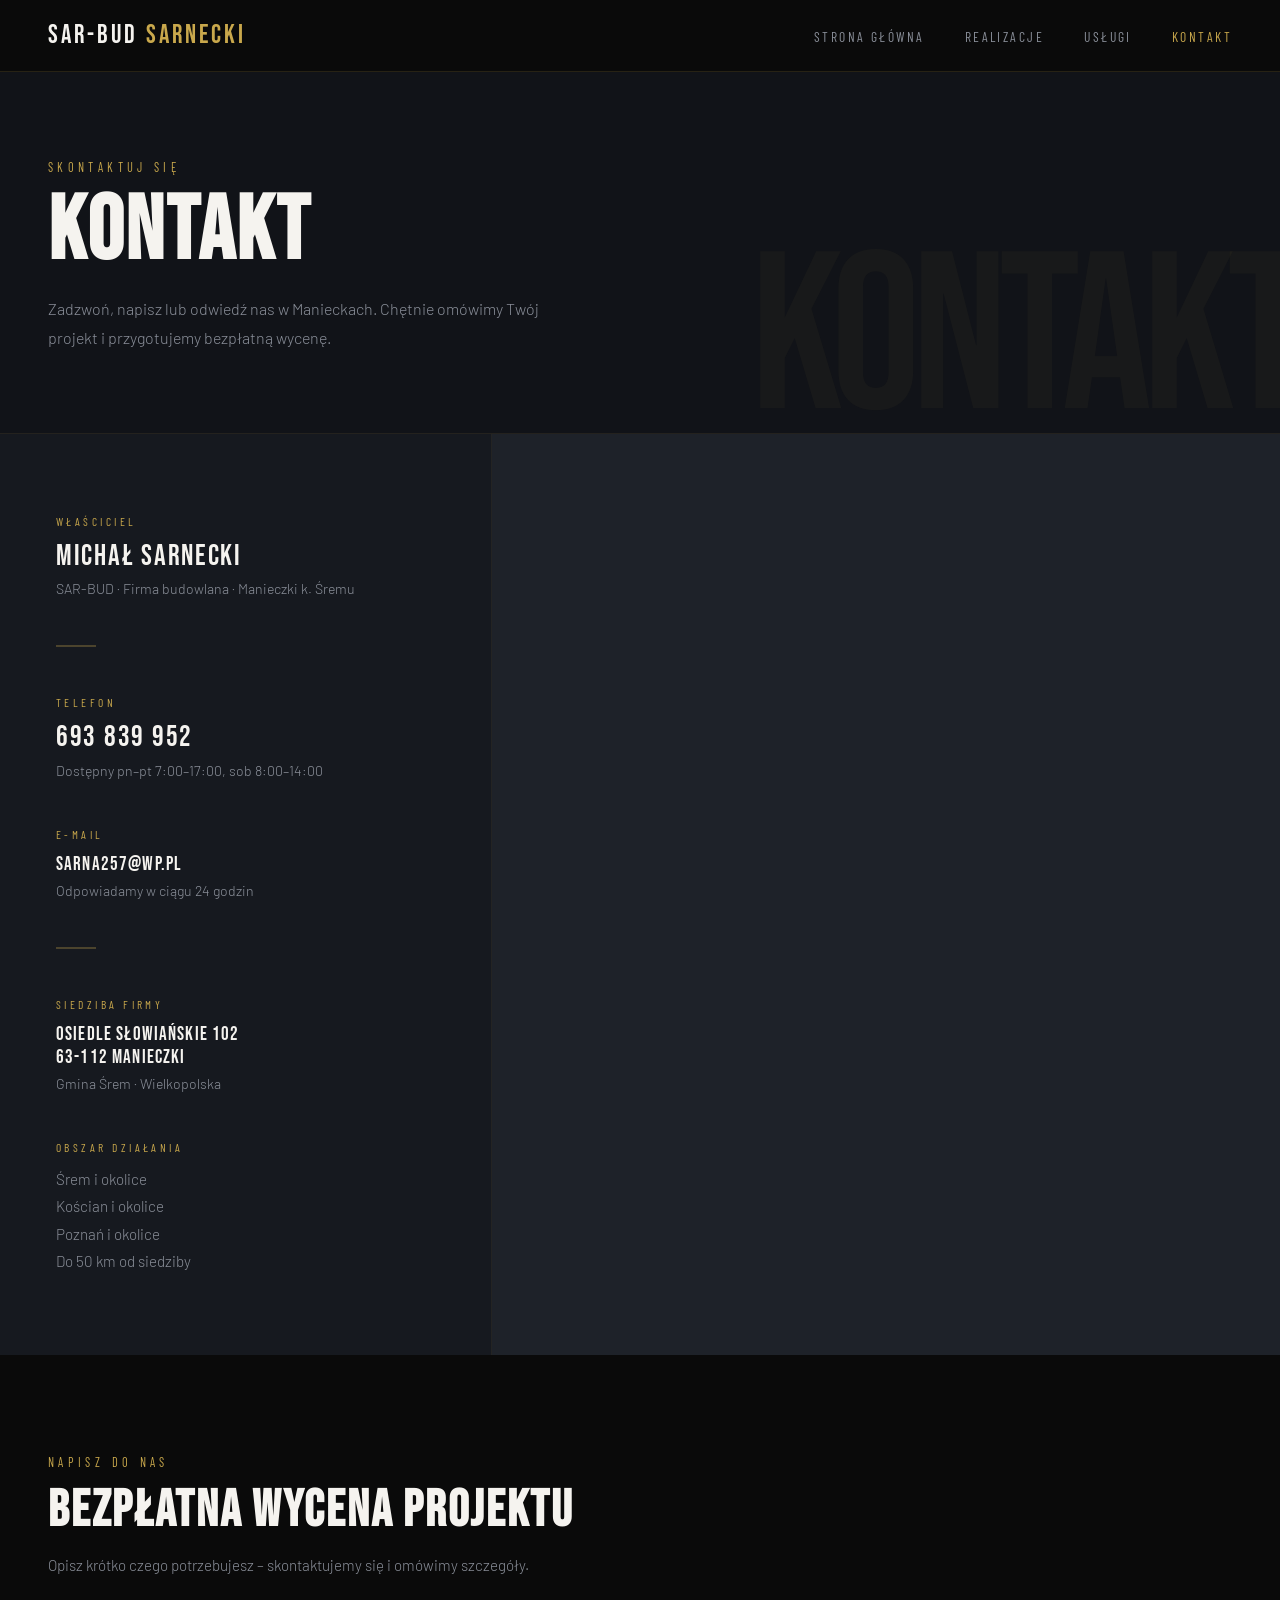
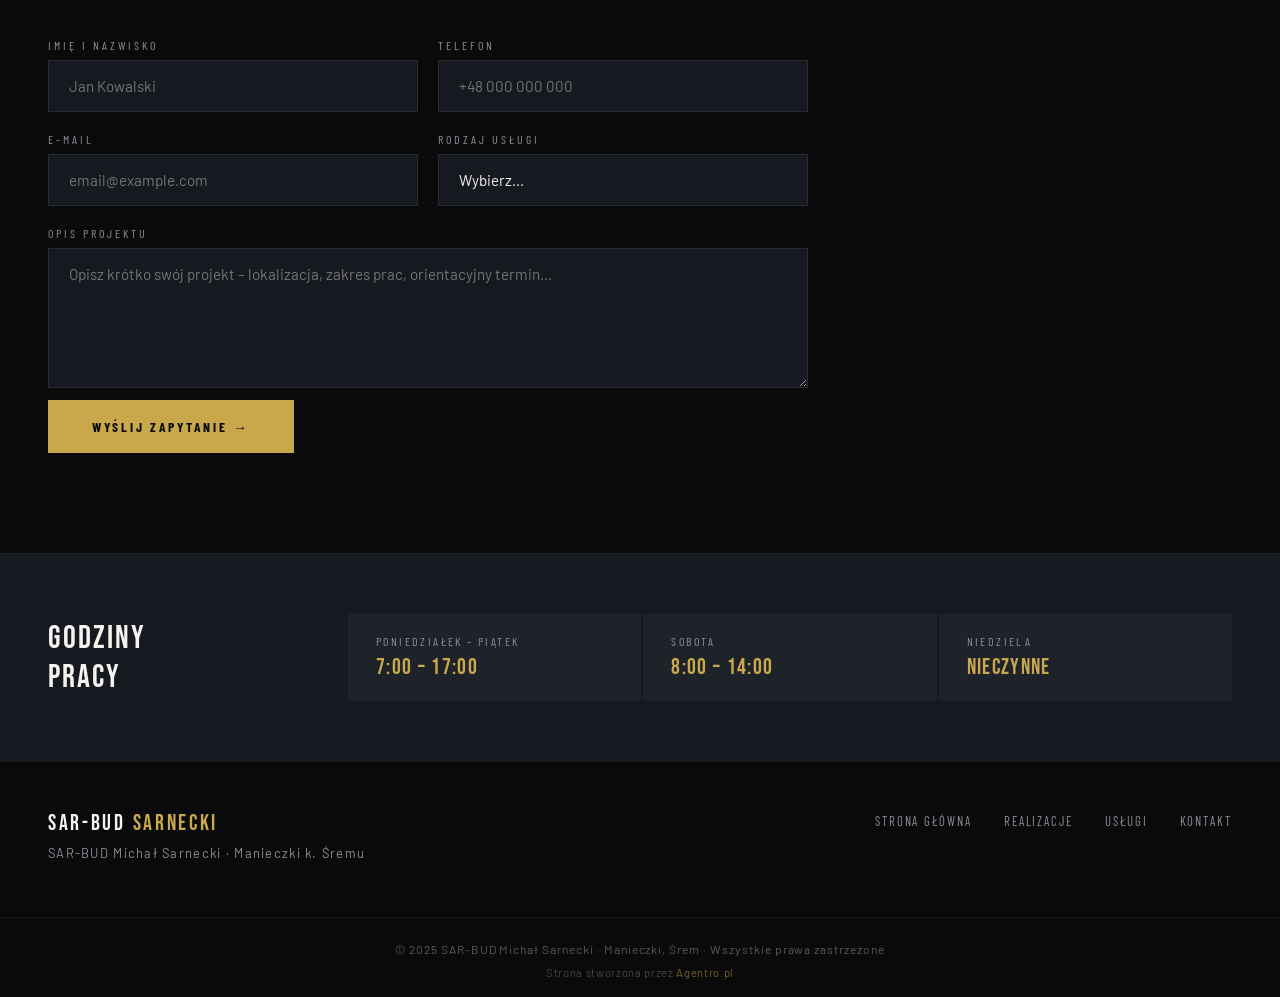
<file: kontakt.html>
<!DOCTYPE html>
<html lang="pl">
<head>
  <meta charset="UTF-8" />
  <meta name="viewport" content="width=device-width, initial-scale=1.0" />
  <title>Kontakt – SAR-BUD Michał Sarnecki | Firma Budowlana Śrem</title>
  <meta name="description" content="Skontaktuj się z firmą SAR-BUD Michał Sarnecki – Michał Sarnecki. Telefon, e-mail i lokalizacja. Działamy w Śremie, Gostyniu i Środzie Wielkopolskiej." />
  <meta name="keywords" content="kontakt firma budowlana Śrem, Michał Sarnecki telefon, firma budowlana Śrem adres, wycena budowlana Śrem" />
  <link rel="preconnect" href="https://fonts.googleapis.com" />
  <link rel="preconnect" href="https://fonts.gstatic.com" crossorigin />
  <link href="https://fonts.googleapis.com/css2?family=Bebas+Neue&family=Barlow:wght@300;400;500;600&family=Barlow+Condensed:wght@600;700&display=swap" rel="stylesheet" />
  <style>
    :root {
      --black: #0a0a0a; --dark: #111318; --panel: #16191f; --steel: #1e2229;
      --gold: #c9a84c; --gold-light: #e0be7a; --white: #f5f3ef; --muted: #8a8f99;
    }
    *, *::before, *::after { box-sizing: border-box; margin: 0; padding: 0; }
    html { scroll-behavior: smooth; }
    body { font-family: 'Barlow', sans-serif; background: var(--black); color: var(--white); overflow-x: hidden; }

    nav { position: fixed; top: 0; left: 0; right: 0; z-index: 100; display: flex; align-items: center; justify-content: space-between; padding: 0 48px; height: 72px; background: rgba(10,10,10,0.92); backdrop-filter: blur(12px); border-bottom: 1px solid rgba(201,168,76,0.15); }
    .nav-logo { font-family: 'Bebas Neue', sans-serif; font-size: 1.6rem; letter-spacing: 0.12em; color: var(--white); text-decoration: none; }
    .nav-logo span { color: var(--gold); }
    .nav-links { display: flex; gap: 40px; list-style: none; }
    .nav-links a { font-family: 'Barlow Condensed', sans-serif; font-size: 0.85rem; letter-spacing: 0.18em; text-transform: uppercase; color: var(--muted); text-decoration: none; transition: color 0.2s; }
    .nav-links a:hover, .nav-links a.active { color: var(--gold); }

    .page-hero { padding: 160px 48px 80px; background: var(--dark); border-bottom: 1px solid rgba(201,168,76,0.1); position: relative; overflow: hidden; }
    .page-hero::after { content: 'KONTAKT'; position: absolute; right: -20px; bottom: -20px; font-family: 'Bebas Neue', sans-serif; font-size: 14rem; letter-spacing: -0.04em; color: rgba(201,168,76,0.04); pointer-events: none; line-height: 1; }
    .page-tag { font-family: 'Barlow Condensed', sans-serif; font-size: 0.78rem; letter-spacing: 0.35em; text-transform: uppercase; color: var(--gold); margin-bottom: 16px; }
    .page-title { font-family: 'Bebas Neue', sans-serif; font-size: clamp(3rem, 7vw, 7rem); letter-spacing: 0.03em; line-height: 0.95; }
    .page-sub { margin-top: 20px; max-width: 520px; font-size: 1rem; font-weight: 300; line-height: 1.8; color: var(--muted); }

    /* CONTACT MAIN */
    .contact-main {
      display: grid;
      grid-template-columns: 1fr 1.6fr;
      min-height: 600px;
    }

    .contact-info {
      background: var(--panel);
      padding: 80px 56px;
      border-right: 1px solid rgba(201,168,76,0.08);
      display: flex;
      flex-direction: column;
      gap: 48px;
    }

    .contact-item {}

    .contact-item-label {
      font-family: 'Barlow Condensed', sans-serif;
      font-size: 0.72rem;
      letter-spacing: 0.3em;
      text-transform: uppercase;
      color: var(--gold);
      margin-bottom: 12px;
    }

    .contact-item-value {
      font-family: 'Bebas Neue', sans-serif;
      font-size: 1.8rem;
      letter-spacing: 0.06em;
      color: var(--white);
      line-height: 1.2;
    }

    .contact-item-value a {
      color: var(--white);
      text-decoration: none;
      transition: color 0.2s;
    }

    .contact-item-value a:hover { color: var(--gold); }

    .contact-item-sub {
      margin-top: 6px;
      font-size: 0.88rem;
      color: var(--muted);
      font-weight: 300;
    }

    .contact-divider {
      width: 40px;
      height: 2px;
      background: rgba(201,168,76,0.3);
    }

    /* MAP */
    .contact-map {
      position: relative;
      background: var(--steel);
      min-height: 500px;
    }

    .contact-map iframe {
      width: 100%;
      height: 100%;
      min-height: 500px;
      border: none;
      filter: grayscale(30%) contrast(1.1);
    }

    /* FORM SECTION */
    .form-section {
      padding: 100px 48px;
      background: var(--black);
    }

    .form-header {
      max-width: 560px;
      margin-bottom: 60px;
    }

    .form-grid {
      display: grid;
      grid-template-columns: 1fr 1fr;
      gap: 20px;
      max-width: 760px;
    }

    .form-group {
      display: flex;
      flex-direction: column;
      gap: 8px;
    }

    .form-group.full { grid-column: span 2; }

    .form-label {
      font-family: 'Barlow Condensed', sans-serif;
      font-size: 0.75rem;
      letter-spacing: 0.25em;
      text-transform: uppercase;
      color: var(--muted);
    }

    .form-input, .form-textarea {
      background: var(--panel);
      border: 1px solid rgba(255,255,255,0.08);
      color: var(--white);
      font-family: 'Barlow', sans-serif;
      font-size: 0.95rem;
      padding: 16px 20px;
      outline: none;
      transition: border-color 0.2s;
      -webkit-appearance: none;
    }

    .form-input:focus, .form-textarea:focus { border-color: var(--gold); }

    .form-textarea { resize: vertical; min-height: 140px; }

    .btn-primary {
      display: inline-flex;
      align-items: center;
      gap: 10px;
      background: var(--gold);
      color: var(--black);
      font-family: 'Barlow Condensed', sans-serif;
      font-size: 0.85rem;
      font-weight: 700;
      letter-spacing: 0.2em;
      text-transform: uppercase;
      padding: 18px 44px;
      border: none;
      cursor: pointer;
      transition: background 0.2s, transform 0.2s;
      margin-top: 12px;
    }

    .btn-primary:hover { background: var(--gold-light); transform: translateY(-2px); }

    /* WORKING HOURS */
    .hours-band {
      background: var(--panel);
      padding: 60px 48px;
      border-top: 1px solid rgba(201,168,76,0.08);
      display: flex;
      align-items: center;
      gap: 80px;
    }

    .hours-title {
      font-family: 'Bebas Neue', sans-serif;
      font-size: 2rem;
      letter-spacing: 0.06em;
      color: var(--white);
      white-space: nowrap;
      min-width: 220px;
    }

    .hours-grid {
      display: grid;
      grid-template-columns: repeat(3, 1fr);
      gap: 2px;
      flex: 1;
    }

    .hours-item {
      background: var(--steel);
      padding: 20px 28px;
    }

    .hours-day {
      font-family: 'Barlow Condensed', sans-serif;
      font-size: 0.75rem;
      letter-spacing: 0.2em;
      text-transform: uppercase;
      color: var(--muted);
      margin-bottom: 6px;
    }

    .hours-time {
      font-family: 'Bebas Neue', sans-serif;
      font-size: 1.4rem;
      letter-spacing: 0.06em;
      color: var(--gold);
    }

    footer { background: var(--black); border-top: 1px solid rgba(201,168,76,0.1); padding: 48px 48px 32px; display: flex; align-items: flex-start; justify-content: space-between; gap: 40px; }
    .footer-brand { font-family: 'Bebas Neue', sans-serif; font-size: 1.4rem; letter-spacing: 0.12em; }
    .footer-brand span { color: var(--gold); }
    .footer-tagline { margin-top: 8px; font-size: 0.8rem; color: var(--muted); letter-spacing: 0.1em; }
    .footer-nav { display: flex; gap: 32px; list-style: none; }
    .footer-nav a { font-family: 'Barlow Condensed', sans-serif; font-size: 0.8rem; letter-spacing: 0.15em; text-transform: uppercase; color: var(--muted); text-decoration: none; transition: color 0.2s; }
    .footer-nav a:hover { color: var(--gold); }
    .footer-bottom { padding-top: 24px; margin-top: 24px; border-top: 1px solid rgba(255,255,255,0.05); text-align: center; font-size: 0.75rem; color: rgba(138,143,153,0.6); letter-spacing: 0.08em; }

    .success-msg { display: none; background: rgba(201,168,76,0.1); border: 1px solid rgba(201,168,76,0.3); color: var(--gold-light); padding: 16px 24px; margin-top: 20px; font-family: 'Barlow Condensed', sans-serif; letter-spacing: 0.1em; }

    @media (max-width: 900px) {
      nav { padding: 0 24px; }
      .nav-links { gap: 20px; }
      .page-hero, .form-section, .hours-band { padding-left: 24px; padding-right: 24px; }
      .contact-main { grid-template-columns: 1fr; }
      .contact-info { padding: 60px 24px; }
      .form-grid { grid-template-columns: 1fr; }
      .form-group.full { grid-column: auto; }
      .hours-band { flex-direction: column; gap: 32px; }
      .hours-grid { grid-template-columns: 1fr 1fr; }
      footer { flex-direction: column; gap: 20px; padding: 40px 24px 24px; }
      .footer-nav { flex-wrap: wrap; gap: 16px; }
    }
      .agentro-credit { background: var(--black); text-align: center; padding: 10px 48px 18px; font-size: 0.7rem; color: rgba(138,143,153,0.45); letter-spacing: 0.06em; }
    .agentro-credit a { color: rgba(201,168,76,0.55); text-decoration: none; transition: color 0.2s; }
    .agentro-credit a:hover { color: var(--gold); }
  </style>
</head>
<body>

  <nav>
    <a href="index.html" class="nav-logo">SAR-BUD <span>Sarnecki</span></a>
    <ul class="nav-links">
      <li><a href="index.html">Strona główna</a></li>
      <li><a href="realizacje.html">Realizacje</a></li>
      <li><a href="uslugi.html">Usługi</a></li>
      <li><a href="kontakt.html" class="active">Kontakt</a></li>
    </ul>
  </nav>

  <div class="page-hero">
    <p class="page-tag">Skontaktuj się</p>
    <h1 class="page-title">Kontakt</h1>
    <p class="page-sub">Zadzwoń, napisz lub odwiedź nas w Manieckach. Chętnie omówimy Twój projekt i przygotujemy bezpłatną wycenę.</p>
  </div>

  <div class="contact-main">
    <div class="contact-info">
      <div class="contact-item">
        <div class="contact-item-label">Właściciel</div>
        <div class="contact-item-value">Michał Sarnecki</div>
        <div class="contact-item-sub">SAR-BUD · Firma budowlana · Manieczki k. Śremu</div>
      </div>
      <div class="contact-divider"></div>
      <div class="contact-item">
        <div class="contact-item-label">Telefon</div>
        <div class="contact-item-value"><a href="tel:+48693839952">693 839 952</a></div>
        <div class="contact-item-sub">Dostępny pn–pt 7:00–17:00, sob 8:00–14:00</div>
      </div>
      <div class="contact-item">
        <div class="contact-item-label">E-mail</div>
        <div class="contact-item-value" style="font-size:1.2rem;"><a href="mailto:sarna257@wp.pl">sarna257@wp.pl</a></div>
        <div class="contact-item-sub">Odpowiadamy w ciągu 24 godzin</div>
      </div>
      <div class="contact-divider"></div>
      <div class="contact-item">
        <div class="contact-item-label">Siedziba firmy</div>
        <div class="contact-item-value" style="font-size:1.2rem;">Osiedle Słowiańskie 102<br>63-112 Manieczki</div>
        <div class="contact-item-sub">Gmina Śrem · Wielkopolska</div>
      </div>
      <div class="contact-item">
        <div class="contact-item-label">Obszar działania</div>
        <div class="contact-item-sub" style="font-size:0.95rem; line-height:1.8;">Śrem i okolice<br>Kościan i okolice<br>Poznań i okolice<br>Do 50 km od siedziby</div>
      </div>
    </div>

    <div class="contact-map">
      <!-- 
        WAŻNE: Zastąp poniższy src swoim linkiem Google Maps Embed dla adresu siedziby.
        Jak to zrobić:
        1. Wejdź na maps.google.com
        2. Znajdź swoją lokalizację (np. "Śrem, Polska")
        3. Kliknij Udostępnij → Umieść mapę
        4. Skopiuj kod <iframe> i wklej tutaj
      -->
      <iframe
        src="https://www.google.com/maps/embed?pb=!1m18!1m12!1m3!1d2451.0!2d17.1234!3d52.0123!2m3!1f0!2f0!3f0!3m2!1i1024!2i768!4f13.1!3m3!1m2!1s0x47008d!2sManieczki%2C+Polska!5e0!3m2!1spl!2spl!4v1700000000000&q=Manieczki+Osiedle+Słowiańskie+102"
        allowfullscreen=""
        loading="lazy"
        referrerpolicy="no-referrer-when-downgrade"
        title="SAR-BUD Michał Sarnecki – Manieczki, Osiedle Słowiańskie 102">
      </iframe>
    </div>
  </div>

  <!-- FORM -->
  <section class="form-section">
    <div class="form-header">
      <p class="page-tag">Napisz do nas</p>
      <h2 style="font-family:'Bebas Neue',sans-serif; font-size:clamp(2.2rem,4vw,3.5rem); letter-spacing:0.04em; line-height:1; color:var(--white);">Bezpłatna wycena projektu</h2>
      <p style="margin-top:16px; font-size:0.95rem; font-weight:300; color:var(--muted); line-height:1.7;">Opisz krótko czego potrzebujesz – skontaktujemy się i omówimy szczegóły.</p>
    </div>
    <div class="form-grid">
      <div class="form-group">
        <label class="form-label" for="imie">Imię i nazwisko</label>
        <input class="form-input" id="imie" type="text" placeholder="Jan Kowalski" />
      </div>
      <div class="form-group">
        <label class="form-label" for="tel">Telefon</label>
        <input class="form-input" id="tel" type="tel" placeholder="+48 000 000 000" />
      </div>
      <div class="form-group">
        <label class="form-label" for="email">E-mail</label>
        <input class="form-input" id="email" type="email" placeholder="email@example.com" />
      </div>
      <div class="form-group">
        <label class="form-label" for="usluga">Rodzaj usługi</label>
        <select class="form-input" id="usluga">
          <option value="">Wybierz...</option>
          <option>Budowa domu</option>
          <option>Remont</option>
          <option>Wykończenie wnętrz</option>
          <option>Prace zewnętrzne / elewacja</option>
          <option>Inne</option>
        </select>
      </div>
      <div class="form-group full">
        <label class="form-label" for="wiadomosc">Opis projektu</label>
        <textarea class="form-textarea" id="wiadomosc" placeholder="Opisz krótko swój projekt – lokalizacja, zakres prac, orientacyjny termin..."></textarea>
      </div>
    </div>
    <button class="btn-primary" onclick="sendForm()">Wyślij zapytanie →</button>
    <div class="success-msg" id="successMsg">✓ Wiadomość wysłana! Odezwiemy się w ciągu 24 godzin.</div>
  </section>

  <!-- HOURS -->
  <div class="hours-band">
    <div class="hours-title">Godziny<br>pracy</div>
    <div class="hours-grid">
      <div class="hours-item">
        <div class="hours-day">Poniedziałek – Piątek</div>
        <div class="hours-time">7:00 – 17:00</div>
      </div>
      <div class="hours-item">
        <div class="hours-day">Sobota</div>
        <div class="hours-time">8:00 – 14:00</div>
      </div>
      <div class="hours-item">
        <div class="hours-day">Niedziela</div>
        <div class="hours-time">Nieczynne</div>
      </div>
    </div>
  </div>

  <footer>
    <div>
      <div class="footer-brand">SAR-BUD <span>Sarnecki</span></div>
      <div class="footer-tagline">SAR-BUD Michał Sarnecki · Manieczki k. Śremu</div>
    </div>
    <ul class="footer-nav">
      <li><a href="index.html">Strona główna</a></li>
      <li><a href="realizacje.html">Realizacje</a></li>
      <li><a href="uslugi.html">Usługi</a></li>
      <li><a href="kontakt.html">Kontakt</a></li>
    </ul>
  </footer>
  <div class="footer-bottom">© 2025 SAR-BUD Michał Sarnecki · Manieczki, Śrem · Wszystkie prawa zastrzeżone</div>
  <div class="agentro-credit">Strona stworzona przez <a href="https://agentro.pl" target="_blank" rel="noopener">Agentro.pl</a></div>

  <script>
    function sendForm() {
      const imie = document.getElementById('imie').value.trim();
      const tel = document.getElementById('tel').value.trim();
      if (!imie || !tel) {
        alert('Proszę podać imię i numer telefonu.');
        return;
      }
      document.getElementById('successMsg').style.display = 'block';
      // Tu możesz podpiąć np. Formspree lub własne API
    }
  </script>
</body>
</html>
</file>
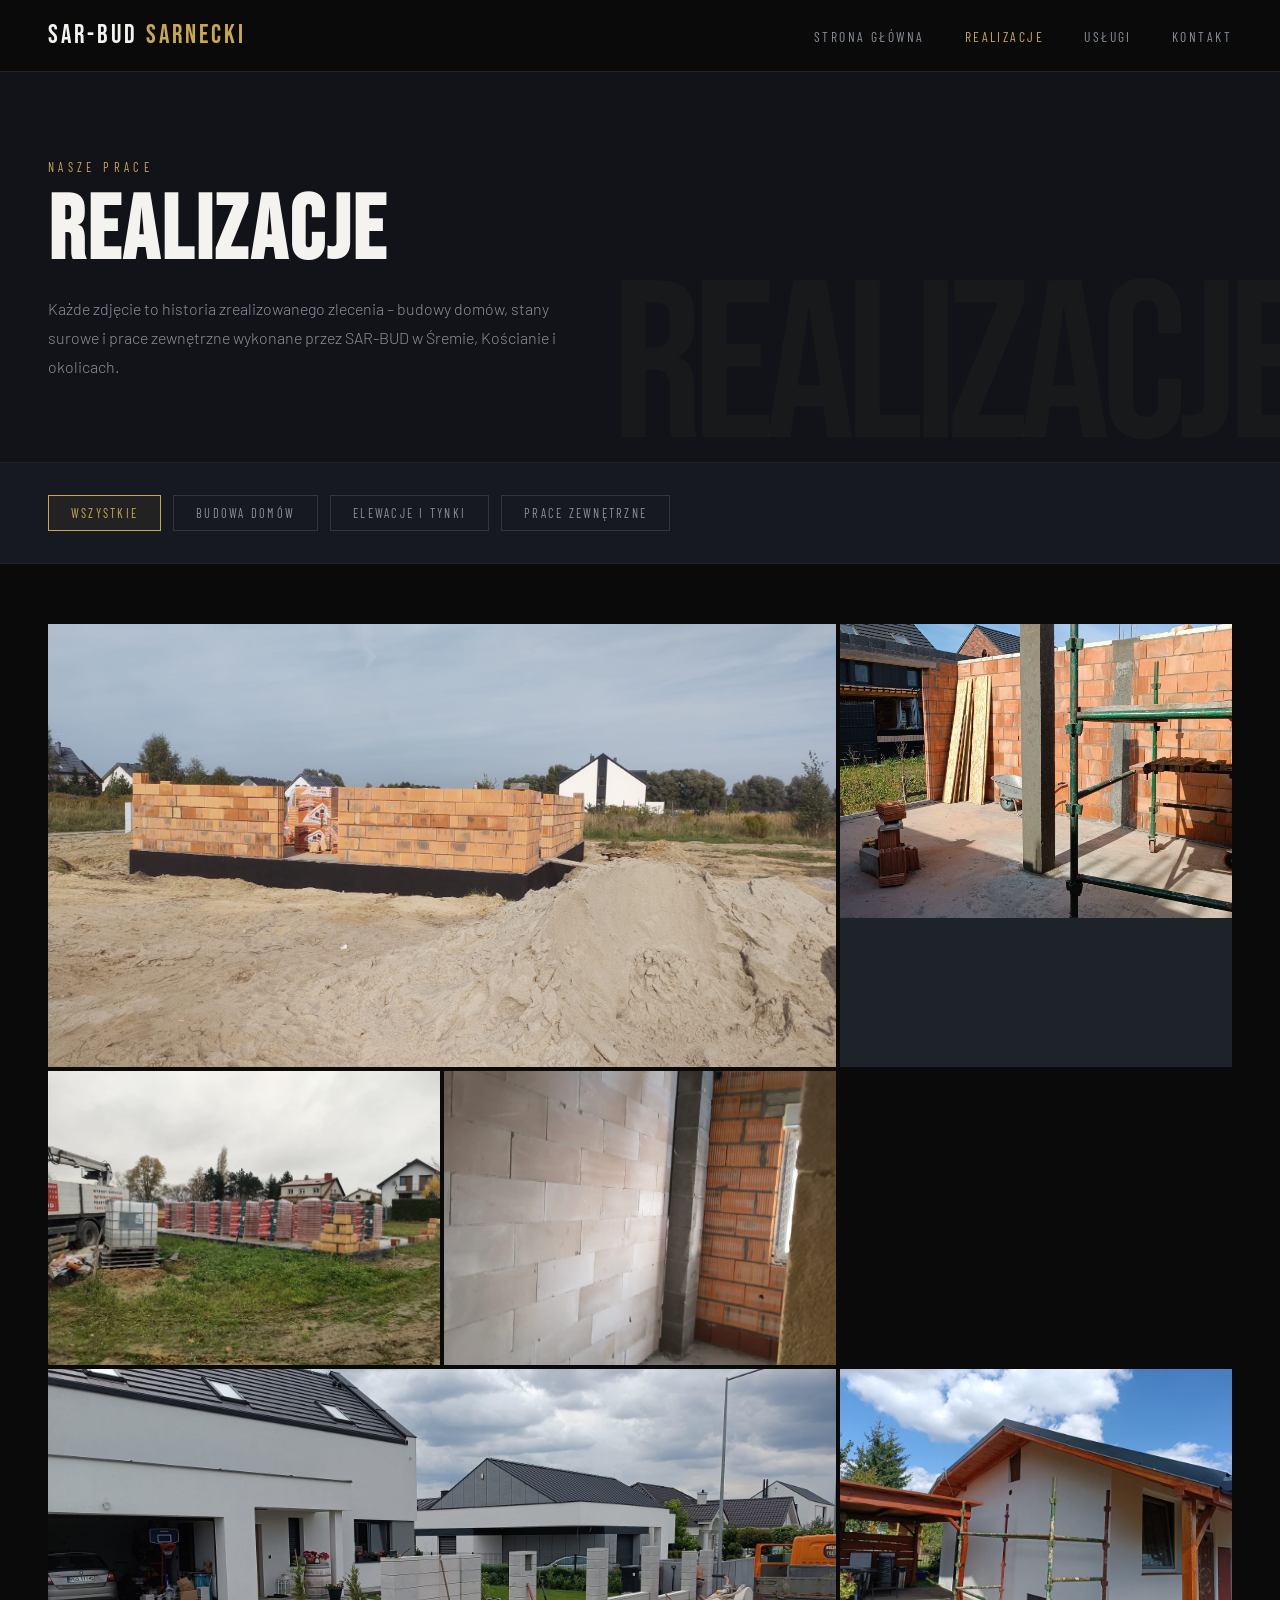
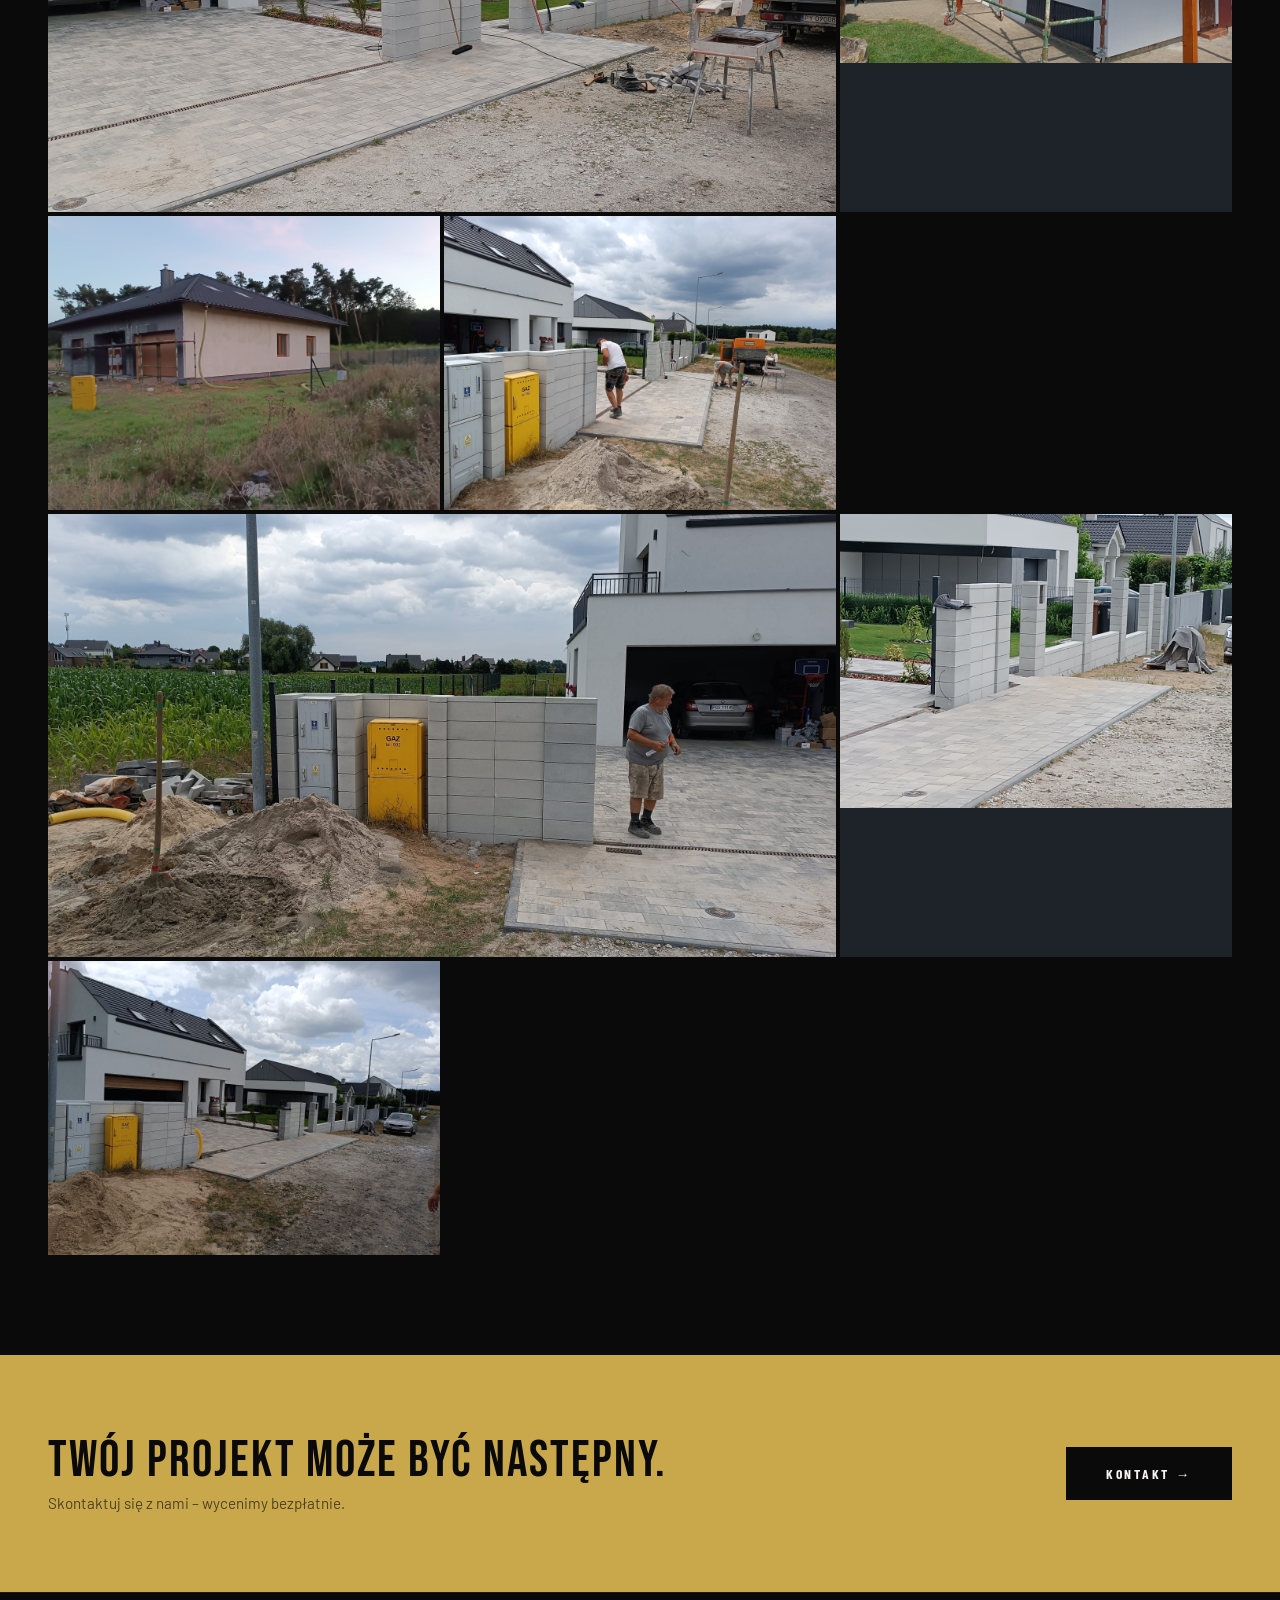
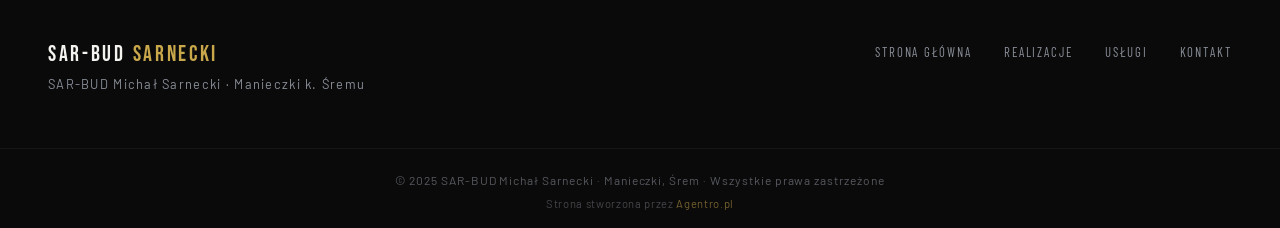
<file: realizacje.html>
<!DOCTYPE html>
<html lang="pl">
<head>
  <meta charset="UTF-8" />
  <meta name="viewport" content="width=device-width, initial-scale=1.0" />
  <title>Realizacje – SAR-BUD Michał Sarnecki | Firma Budowlana Śrem</title>
  <meta name="description" content="Zobacz nasze realizacje – budowy domów, remonty i wykończenia wykonane przez firmę SAR-BUD Michał Sarnecki w Śremie, Gostyniu i Środzie Wielkopolskiej." />
  <meta name="keywords" content="realizacje budowlane Śrem, budowa domu Śrem, remont Gostyń, firma budowlana Środa Wielkopolska, zdjęcia budowy Śrem" />
  <link rel="preconnect" href="https://fonts.googleapis.com" />
  <link rel="preconnect" href="https://fonts.gstatic.com" crossorigin />
  <link href="https://fonts.googleapis.com/css2?family=Bebas+Neue&family=Barlow:wght@300;400;500;600&family=Barlow+Condensed:wght@600;700&display=swap" rel="stylesheet" />
  <style>
    :root {
      --black: #0a0a0a;
      --dark: #111318;
      --panel: #16191f;
      --steel: #1e2229;
      --gold: #c9a84c;
      --gold-light: #e0be7a;
      --white: #f5f3ef;
      --muted: #8a8f99;
    }
    *, *::before, *::after { box-sizing: border-box; margin: 0; padding: 0; }
    html { scroll-behavior: smooth; }
    body { font-family: 'Barlow', sans-serif; background: var(--black); color: var(--white); overflow-x: hidden; }

    nav {
      position: fixed; top: 0; left: 0; right: 0; z-index: 100;
      display: flex; align-items: center; justify-content: space-between;
      padding: 0 48px; height: 72px;
      background: rgba(10,10,10,0.92); backdrop-filter: blur(12px);
      border-bottom: 1px solid rgba(201,168,76,0.15);
    }
    .nav-logo { font-family: 'Bebas Neue', sans-serif; font-size: 1.6rem; letter-spacing: 0.12em; color: var(--white); text-decoration: none; }
    .nav-logo span { color: var(--gold); }
    .nav-links { display: flex; gap: 40px; list-style: none; }
    .nav-links a { font-family: 'Barlow Condensed', sans-serif; font-size: 0.85rem; letter-spacing: 0.18em; text-transform: uppercase; color: var(--muted); text-decoration: none; transition: color 0.2s; }
    .nav-links a:hover, .nav-links a.active { color: var(--gold); }

    .page-hero {
      padding: 160px 48px 80px;
      background: var(--dark);
      border-bottom: 1px solid rgba(201,168,76,0.1);
      position: relative;
      overflow: hidden;
    }
    .page-hero::after {
      content: 'REALIZACJE';
      position: absolute; right: -20px; bottom: -20px;
      font-family: 'Bebas Neue', sans-serif; font-size: 14rem; letter-spacing: -0.04em;
      color: rgba(201,168,76,0.04); pointer-events: none; line-height: 1;
    }
    .page-tag { font-family: 'Barlow Condensed', sans-serif; font-size: 0.78rem; letter-spacing: 0.35em; text-transform: uppercase; color: var(--gold); margin-bottom: 16px; }
    .page-title { font-family: 'Bebas Neue', sans-serif; font-size: clamp(3rem, 7vw, 7rem); letter-spacing: 0.03em; line-height: 0.95; }
    .page-sub { margin-top: 20px; max-width: 520px; font-size: 1rem; font-weight: 300; line-height: 1.8; color: var(--muted); }

    /* FILTER */
    .filter-bar {
      padding: 32px 48px;
      background: var(--panel);
      border-bottom: 1px solid rgba(201,168,76,0.08);
      display: flex;
      gap: 12px;
      flex-wrap: wrap;
    }
    .filter-btn {
      font-family: 'Barlow Condensed', sans-serif;
      font-size: 0.78rem;
      letter-spacing: 0.18em;
      text-transform: uppercase;
      padding: 10px 22px;
      border: 1px solid rgba(255,255,255,0.12);
      background: transparent;
      color: var(--muted);
      cursor: pointer;
      transition: all 0.2s;
    }
    .filter-btn:hover, .filter-btn.active { border-color: var(--gold); color: var(--gold); background: rgba(201,168,76,0.06); }

    /* GALLERY */
    .gallery {
      padding: 60px 48px 100px;
    }

    .gallery-grid {
      display: grid;
      grid-template-columns: repeat(3, 1fr);
      gap: 4px;
    }

    .gallery-item {
      position: relative;
      overflow: hidden;
      cursor: pointer;
      background: var(--steel);
    }

    .gallery-item-inner {
      aspect-ratio: 4/3;
      background: var(--steel);
      display: flex;
      align-items: center;
      justify-content: center;
      color: var(--muted);
      font-family: 'Barlow Condensed', sans-serif;
      font-size: 0.85rem;
      letter-spacing: 0.1em;
      transition: transform 0.5s ease;
      overflow: hidden;
    }

    .gallery-item-inner img {
      width: 100%; height: 100%; object-fit: cover;
      transition: transform 0.5s ease;
    }

    .gallery-item:hover .gallery-item-inner { transform: scale(1.03); }
    .gallery-item:hover .gallery-item-inner img { transform: scale(1.08); }

    .gallery-overlay {
      position: absolute; inset: 0;
      background: linear-gradient(to top, rgba(10,10,10,0.85) 0%, transparent 60%);
      opacity: 0; transition: opacity 0.3s;
      display: flex; align-items: flex-end; padding: 24px;
    }

    .gallery-item:hover .gallery-overlay { opacity: 1; }

    .gallery-info {}
    .gallery-info-cat {
      font-family: 'Barlow Condensed', sans-serif;
      font-size: 0.7rem; letter-spacing: 0.2em; text-transform: uppercase;
      color: var(--gold); margin-bottom: 6px;
    }
    .gallery-info-title {
      font-family: 'Bebas Neue', sans-serif; font-size: 1.3rem; letter-spacing: 0.06em;
    }

    .gallery-item.large { grid-column: span 2; }
    .gallery-item.large .gallery-item-inner { aspect-ratio: 16/9; }

    /* MODAL */
    .modal {
      display: none; position: fixed; inset: 0; z-index: 200;
      background: rgba(0,0,0,0.92); align-items: center; justify-content: center;
    }
    .modal.open { display: flex; }
    .modal img { max-width: 90vw; max-height: 85vh; object-fit: contain; }
    .modal-close {
      position: absolute; top: 24px; right: 32px;
      font-family: 'Bebas Neue', sans-serif; font-size: 1.5rem; letter-spacing: 0.1em;
      color: var(--muted); cursor: pointer; transition: color 0.2s;
    }
    .modal-close:hover { color: var(--gold); }

    /* CTA */
    .cta-band {
      background: var(--gold); padding: 80px 48px;
      display: flex; align-items: center; justify-content: space-between; gap: 40px;
    }
    .cta-band-title { font-family: 'Bebas Neue', sans-serif; font-size: clamp(2rem, 4vw, 3.5rem); color: var(--black); letter-spacing: 0.04em; line-height: 1; }
    .cta-band-sub { margin-top: 8px; font-size: 0.95rem; color: rgba(10,10,10,0.65); }
    .btn-dark { display: inline-flex; align-items: center; gap: 10px; background: var(--black); color: var(--white); font-family: 'Barlow Condensed', sans-serif; font-size: 0.85rem; font-weight: 700; letter-spacing: 0.2em; text-transform: uppercase; padding: 18px 40px; text-decoration: none; white-space: nowrap; transition: background 0.2s; }
    .btn-dark:hover { background: #1a1a1a; }

    footer { background: var(--black); border-top: 1px solid rgba(201,168,76,0.1); padding: 48px 48px 32px; display: flex; align-items: flex-start; justify-content: space-between; gap: 40px; }
    .footer-brand { font-family: 'Bebas Neue', sans-serif; font-size: 1.4rem; letter-spacing: 0.12em; }
    .footer-brand span { color: var(--gold); }
    .footer-tagline { margin-top: 8px; font-size: 0.8rem; color: var(--muted); letter-spacing: 0.1em; }
    .footer-nav { display: flex; gap: 32px; list-style: none; }
    .footer-nav a { font-family: 'Barlow Condensed', sans-serif; font-size: 0.8rem; letter-spacing: 0.15em; text-transform: uppercase; color: var(--muted); text-decoration: none; transition: color 0.2s; }
    .footer-nav a:hover { color: var(--gold); }
    .footer-bottom { padding-top: 24px; margin-top: 24px; border-top: 1px solid rgba(255,255,255,0.05); text-align: center; font-size: 0.75rem; color: rgba(138,143,153,0.6); letter-spacing: 0.08em; }

    @media (max-width: 900px) {
      nav { padding: 0 24px; }
      .nav-links { gap: 20px; }
      .page-hero, .gallery, .filter-bar { padding-left: 24px; padding-right: 24px; }
      .gallery-grid { grid-template-columns: 1fr 1fr; }
      .gallery-item.large { grid-column: span 2; }
      .cta-band { flex-direction: column; padding: 60px 24px; }
      footer { flex-direction: column; gap: 20px; padding: 40px 24px 24px; }
      .footer-nav { flex-wrap: wrap; gap: 16px; }
    }
    @media (max-width: 600px) {
      .gallery-grid { grid-template-columns: 1fr; }
      .gallery-item.large { grid-column: auto; }
    }
      .agentro-credit { background: var(--black); text-align: center; padding: 10px 48px 18px; font-size: 0.7rem; color: rgba(138,143,153,0.45); letter-spacing: 0.06em; }
    .agentro-credit a { color: rgba(201,168,76,0.55); text-decoration: none; transition: color 0.2s; }
    .agentro-credit a:hover { color: var(--gold); }
  </style>
</head>
<body>

  <nav>
    <a href="index.html" class="nav-logo">SAR-BUD <span>Sarnecki</span></a>
    <ul class="nav-links">
      <li><a href="index.html">Strona główna</a></li>
      <li><a href="realizacje.html" class="active">Realizacje</a></li>
      <li><a href="uslugi.html">Usługi</a></li>
      <li><a href="kontakt.html">Kontakt</a></li>
    </ul>
  </nav>

  <div class="page-hero">
    <p class="page-tag">Nasze prace</p>
    <h1 class="page-title">Realizacje</h1>
    <p class="page-sub">Każde zdjęcie to historia zrealizowanego zlecenia – budowy domów, stany surowe i prace zewnętrzne wykonane przez SAR-BUD w Śremie, Kościanie i okolicach.</p>
  </div>

  <div class="filter-bar">
    <button class="filter-btn active" onclick="filterGallery('all', this)">Wszystkie</button>
    <button class="filter-btn" onclick="filterGallery('budowa', this)">Budowa domów</button>
    <button class="filter-btn" onclick="filterGallery('remont', this)">Elewacje i tynki</button>
    <button class="filter-btn" onclick="filterGallery('wykonczenie', this)">Prace zewnętrzne</button>
  </div>

  <section class="gallery">
    <div class="gallery-grid" id="galleryGrid">
      <!-- Zdjęcia z realizacji -->
      <div class="gallery-item large" data-cat="budowa">
        <div class="gallery-item-inner"><img src="93aedd5f-bc2d-46ec-9693-28e2c77a75d3_2.JPG" alt="Murowanie ścian – stan surowy otwarty" /></div>
        <div class="gallery-overlay">
          <div class="gallery-info">
            <div class="gallery-info-cat">Budowa domu</div>
            <div class="gallery-info-title">Murowanie ścian – stan surowy</div>
          </div>
        </div>
      </div>
      <div class="gallery-item" data-cat="budowa">
        <div class="gallery-item-inner"><img src="2ed63e3a-052b-42e9-b042-bf7786117714.JPG" alt="Słup żelbetowy i rusztowanie – budowa domu" /></div>
        <div class="gallery-overlay">
          <div class="gallery-info">
            <div class="gallery-info-cat">Budowa domu</div>
            <div class="gallery-info-title">Słup żelbetowy – Śrem</div>
          </div>
        </div>
      </div>
      <div class="gallery-item" data-cat="budowa">
        <div class="gallery-item-inner"><img src="fcd9d475-f7c6-45d0-a3f4-90ee1f3b2b6c.JPG" alt="Dostawa materiałów budowlanych – palety cegły" /></div>
        <div class="gallery-overlay">
          <div class="gallery-info">
            <div class="gallery-info-cat">Budowa domu</div>
            <div class="gallery-info-title">Dostawa i organizacja budowy</div>
          </div>
        </div>
      </div>
      <div class="gallery-item" data-cat="budowa">
        <div class="gallery-item-inner"><img src="51a55c1c-7ea2-4ff4-95ad-06a6ae13e1b0.JPG" alt="Ściany działowe – stan surowy wewnątrz" /></div>
        <div class="gallery-overlay">
          <div class="gallery-info">
            <div class="gallery-info-cat">Budowa domu</div>
            <div class="gallery-info-title">Ściany działowe – stan surowy</div>
          </div>
        </div>
      </div>
      <div class="gallery-item large" data-cat="budowa">
        <div class="gallery-item-inner"><img src="59a123cf-4cde-411f-ac02-6585a90cd3f9.JPG" alt="Pierwsze rzędy murowania – fundamenty i ściany przyziemia" /></div>
        <div class="gallery-overlay">
          <div class="gallery-info">
            <div class="gallery-info-cat">Budowa domu</div>
            <div class="gallery-info-title">Murowanie ścian przyziemia</div>
          </div>
        </div>
      </div>
      <div class="gallery-item" data-cat="remont">
        <div class="gallery-item-inner"><img src="9ade22d4-1401-484d-9bd6-9d38da4f579e.JPG" alt="Elewacja garażu – tynkowanie zewnętrzne" /></div>
        <div class="gallery-overlay">
          <div class="gallery-info">
            <div class="gallery-info-cat">Elewacja</div>
            <div class="gallery-info-title">Tynkowanie elewacji garażu</div>
          </div>
        </div>
      </div>
      <div class="gallery-item" data-cat="remont">
        <div class="gallery-item-inner"><img src="214cb63e-08c8-4079-85c2-ab7121770706.JPG" alt="Termoizolacja i tynkowanie elewacji domu jednorodzinnego" /></div>
        <div class="gallery-overlay">
          <div class="gallery-info">
            <div class="gallery-info-cat">Termoizolacja i elewacja</div>
            <div class="gallery-info-title">Termoizolacja i tynkowanie elewacji</div>
          </div>
        </div>
      </div>
      <div class="gallery-item" data-cat="wykonczenie">
        <div class="gallery-item-inner"><img src="39c440b5-349d-40cf-8550-b88775231dcf.JPG" alt="Układanie kostki brukowej i budowa ogrodzenia" /></div>
        <div class="gallery-overlay">
          <div class="gallery-info">
            <div class="gallery-info-cat">Prace zewnętrzne</div>
            <div class="gallery-info-title">Kostka brukowa i ogrodzenie</div>
          </div>
        </div>
      </div>
      <div class="gallery-item large" data-cat="wykonczenie">
        <div class="gallery-item-inner"><img src="3ff13ba1-fb6f-46c9-bb6e-2a5d67e3c044.JPG" alt="Gotowy podjazd z kostki brukowej i ogrodzenie segmentowe" /></div>
        <div class="gallery-overlay">
          <div class="gallery-info">
            <div class="gallery-info-cat">Prace zewnętrzne</div>
            <div class="gallery-info-title">Podjazd i ogrodzenie – realizacja kompletna</div>
          </div>
        </div>
      </div>
      <div class="gallery-item" data-cat="wykonczenie">
        <div class="gallery-item-inner"><img src="144502f7-28a5-4ffe-acf6-1b90fb3b1337.JPG" alt="Budowa słupków i muru ogrodzeniowego z bloczków" /></div>
        <div class="gallery-overlay">
          <div class="gallery-info">
            <div class="gallery-info-cat">Prace zewnętrzne</div>
            <div class="gallery-info-title">Mur ogrodzeniowy – słupki i podmurówka</div>
          </div>
        </div>
      </div>
      <div class="gallery-item" data-cat="wykonczenie">
        <div class="gallery-item-inner"><img src="5dee975c-bc86-40bd-8580-5fbc20393fa2.JPG" alt="Układanie kostki brukowej – ekipa podczas pracy" /></div>
        <div class="gallery-overlay">
          <div class="gallery-info">
            <div class="gallery-info-cat">Prace zewnętrzne</div>
            <div class="gallery-info-title">Ekipa w pracy – kostka brukowa</div>
          </div>
        </div>
      </div>
    </div>
  </section>

  <div class="cta-band">
    <div>
      <div class="cta-band-title">Twój projekt może być następny.</div>
      <div class="cta-band-sub">Skontaktuj się z nami – wycenimy bezpłatnie.</div>
    </div>
    <a href="kontakt.html" class="btn-dark">Kontakt →</a>
  </div>

  <footer>
    <div>
      <div class="footer-brand">SAR-BUD <span>Sarnecki</span></div>
      <div class="footer-tagline">SAR-BUD Michał Sarnecki · Manieczki k. Śremu</div>
    </div>
    <ul class="footer-nav">
      <li><a href="index.html">Strona główna</a></li>
      <li><a href="realizacje.html">Realizacje</a></li>
      <li><a href="uslugi.html">Usługi</a></li>
      <li><a href="kontakt.html">Kontakt</a></li>
    </ul>
  </footer>
  <div class="footer-bottom">© 2025 SAR-BUD Michał Sarnecki · Manieczki, Śrem · Wszystkie prawa zastrzeżone</div>
  <div class="agentro-credit">Strona stworzona przez <a href="https://agentro.pl" target="_blank" rel="noopener">Agentro.pl</a></div>

  <script>
    function filterGallery(cat, btn) {
      document.querySelectorAll('.filter-btn').forEach(b => b.classList.remove('active'));
      btn.classList.add('active');
      document.querySelectorAll('.gallery-item').forEach(item => {
        if (cat === 'all' || item.dataset.cat === cat) {
          item.style.display = '';
        } else {
          item.style.display = 'none';
        }
      });
    }
  </script>
</body>
</html>
</file>
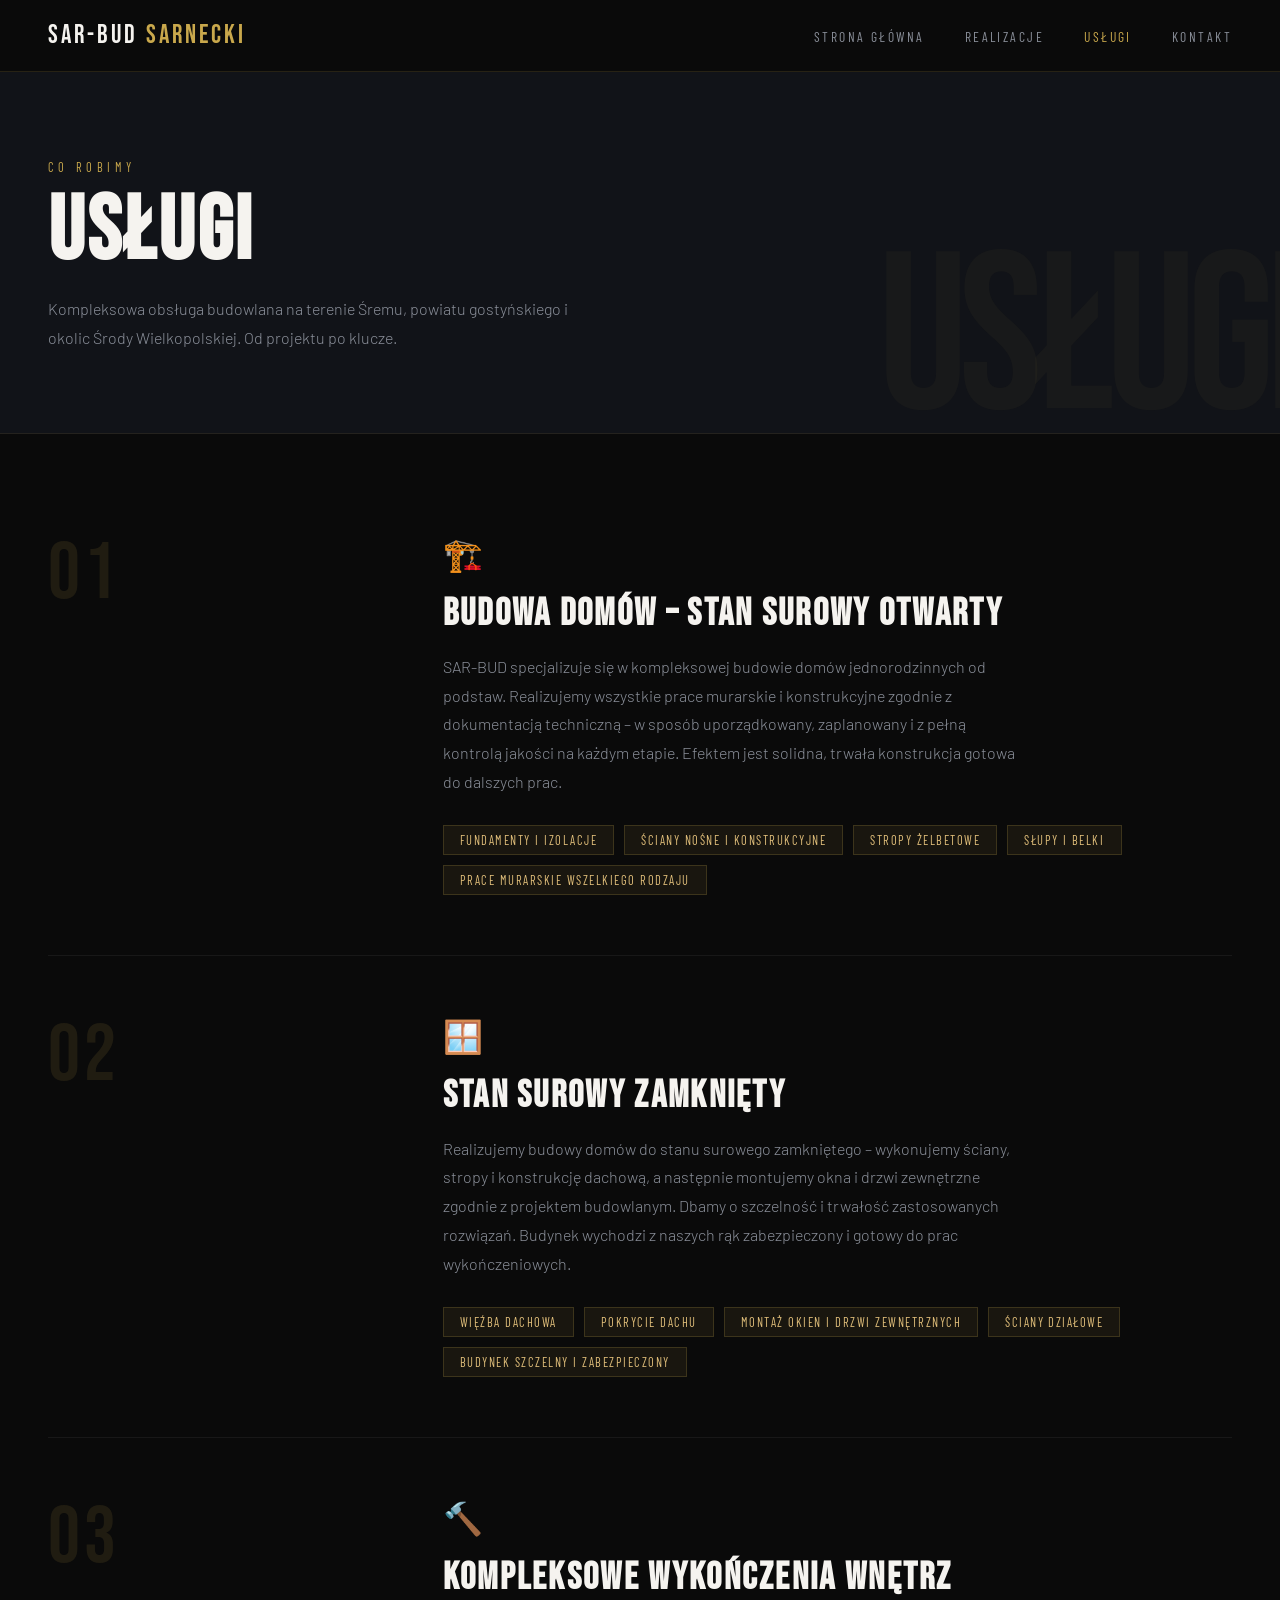
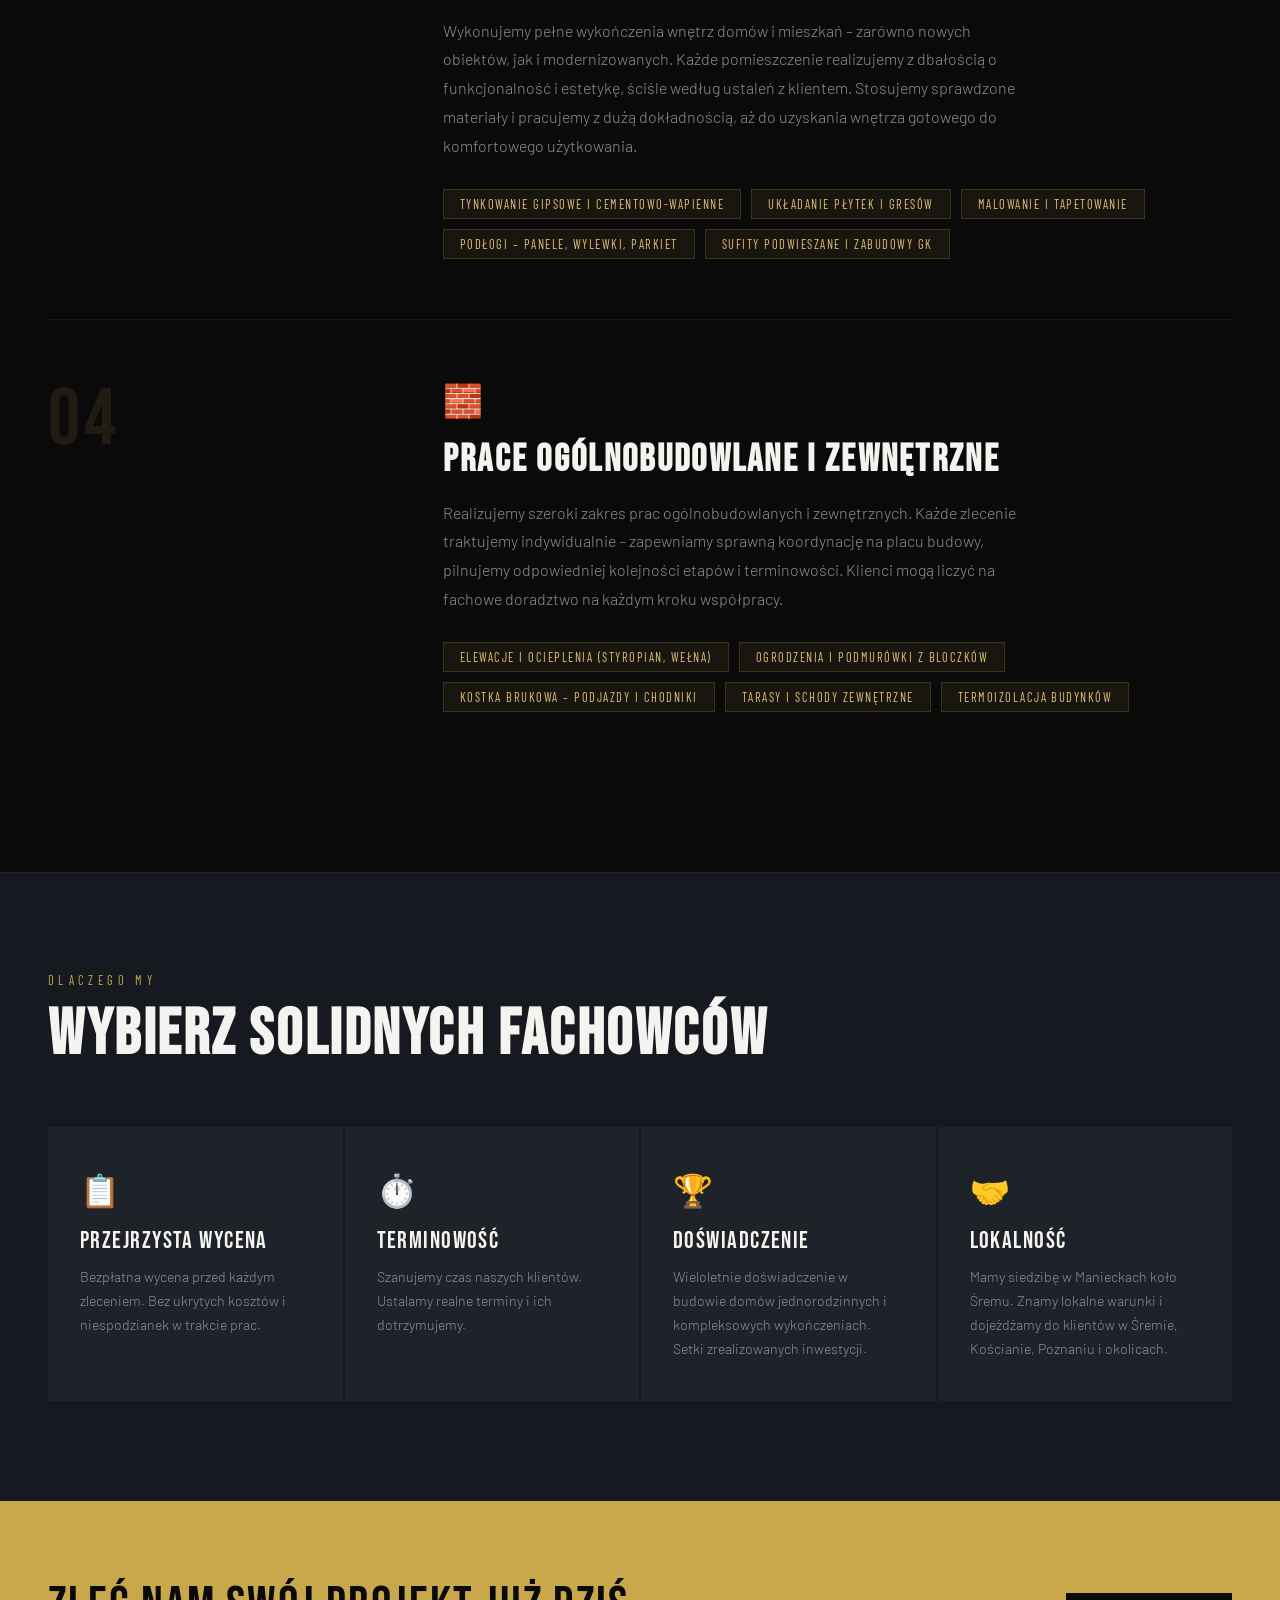
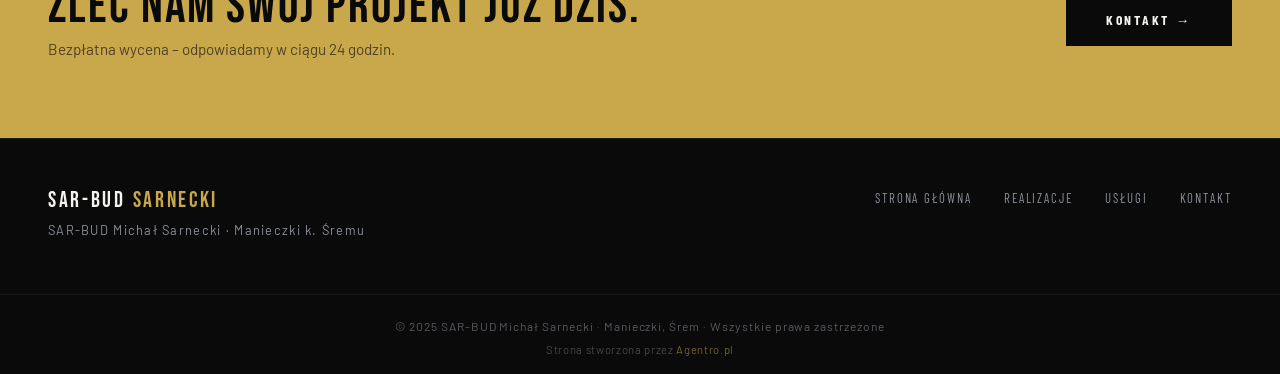
<file: uslugi.html>
<!DOCTYPE html>
<html lang="pl">
<head>
  <meta charset="UTF-8" />
  <meta name="viewport" content="width=device-width, initial-scale=1.0" />
  <title>Usługi – SAR-BUD Michał Sarnecki | Firma Budowlana Śrem, Gostyń, Środa Wielkopolska</title>
  <meta name="description" content="Oferujemy kompleksowe usługi budowlane: budowa domów, remonty, wykończenia wnętrz, elewacje, fundamenty. Działamy w Śremie, Gostyniu i Środzie Wielkopolskiej." />
  <meta name="keywords" content="usługi budowlane Śrem, budowa domów Śrem, remonty Gostyń, wykończenia wnętrz Środa Wielkopolska, tynkowanie Śrem, układanie płytek Śrem, elewacje Gostyń, firma budowlana Śrem" />
  <link rel="preconnect" href="https://fonts.googleapis.com" />
  <link rel="preconnect" href="https://fonts.gstatic.com" crossorigin />
  <link href="https://fonts.googleapis.com/css2?family=Bebas+Neue&family=Barlow:wght@300;400;500;600&family=Barlow+Condensed:wght@600;700&display=swap" rel="stylesheet" />
  <style>
    :root {
      --black: #0a0a0a; --dark: #111318; --panel: #16191f; --steel: #1e2229;
      --gold: #c9a84c; --gold-light: #e0be7a; --white: #f5f3ef; --muted: #8a8f99;
    }
    *, *::before, *::after { box-sizing: border-box; margin: 0; padding: 0; }
    html { scroll-behavior: smooth; }
    body { font-family: 'Barlow', sans-serif; background: var(--black); color: var(--white); overflow-x: hidden; }

    nav { position: fixed; top: 0; left: 0; right: 0; z-index: 100; display: flex; align-items: center; justify-content: space-between; padding: 0 48px; height: 72px; background: rgba(10,10,10,0.92); backdrop-filter: blur(12px); border-bottom: 1px solid rgba(201,168,76,0.15); }
    .nav-logo { font-family: 'Bebas Neue', sans-serif; font-size: 1.6rem; letter-spacing: 0.12em; color: var(--white); text-decoration: none; }
    .nav-logo span { color: var(--gold); }
    .nav-links { display: flex; gap: 40px; list-style: none; }
    .nav-links a { font-family: 'Barlow Condensed', sans-serif; font-size: 0.85rem; letter-spacing: 0.18em; text-transform: uppercase; color: var(--muted); text-decoration: none; transition: color 0.2s; }
    .nav-links a:hover, .nav-links a.active { color: var(--gold); }

    .page-hero { padding: 160px 48px 80px; background: var(--dark); border-bottom: 1px solid rgba(201,168,76,0.1); position: relative; overflow: hidden; }
    .page-hero::after { content: 'USŁUGI'; position: absolute; right: -20px; bottom: -20px; font-family: 'Bebas Neue', sans-serif; font-size: 14rem; letter-spacing: -0.04em; color: rgba(201,168,76,0.04); pointer-events: none; line-height: 1; }
    .page-tag { font-family: 'Barlow Condensed', sans-serif; font-size: 0.78rem; letter-spacing: 0.35em; text-transform: uppercase; color: var(--gold); margin-bottom: 16px; }
    .page-title { font-family: 'Bebas Neue', sans-serif; font-size: clamp(3rem, 7vw, 7rem); letter-spacing: 0.03em; line-height: 0.95; }
    .page-sub { margin-top: 20px; max-width: 520px; font-size: 1rem; font-weight: 300; line-height: 1.8; color: var(--muted); }

    /* SERVICES */
    .services { padding: 100px 48px; }

    .service-block {
      display: grid;
      grid-template-columns: 1fr 2fr;
      gap: 0;
      border-bottom: 1px solid rgba(255,255,255,0.06);
      padding: 60px 0;
      position: relative;
    }

    .service-block:first-child { padding-top: 0; }
    .service-block:last-child { border-bottom: none; }

    .service-block-num {
      font-family: 'Bebas Neue', sans-serif;
      font-size: 5rem;
      color: rgba(201,168,76,0.12);
      line-height: 1;
      letter-spacing: 0.05em;
      padding-right: 40px;
    }

    .service-block-content {}

    .service-block-icon { font-size: 2rem; margin-bottom: 16px; }

    .service-block-title {
      font-family: 'Bebas Neue', sans-serif;
      font-size: 2.4rem;
      letter-spacing: 0.06em;
      color: var(--white);
      margin-bottom: 16px;
    }

    .service-block-desc {
      font-size: 1rem;
      font-weight: 300;
      line-height: 1.8;
      color: var(--muted);
      max-width: 580px;
      margin-bottom: 28px;
    }

    .service-list {
      display: flex;
      flex-wrap: wrap;
      gap: 10px;
      list-style: none;
    }

    .service-list li {
      background: rgba(201,168,76,0.08);
      border: 1px solid rgba(201,168,76,0.2);
      color: var(--gold-light);
      font-family: 'Barlow Condensed', sans-serif;
      font-size: 0.78rem;
      letter-spacing: 0.12em;
      text-transform: uppercase;
      padding: 7px 16px;
    }

    /* WHY US */
    .why { background: var(--panel); padding: 100px 48px; border-top: 1px solid rgba(201,168,76,0.08); }

    .why-grid {
      display: grid;
      grid-template-columns: repeat(4, 1fr);
      gap: 2px;
      margin-top: 60px;
    }

    .why-card {
      background: var(--steel);
      padding: 40px 32px;
      border-top: 3px solid transparent;
      transition: border-color 0.3s;
    }

    .why-card:hover { border-color: var(--gold); }

    .why-icon { font-size: 2rem; margin-bottom: 16px; display: block; }

    .why-title {
      font-family: 'Bebas Neue', sans-serif;
      font-size: 1.5rem;
      letter-spacing: 0.06em;
      color: var(--white);
      margin-bottom: 10px;
    }

    .why-desc { font-size: 0.88rem; font-weight: 300; line-height: 1.7; color: var(--muted); }

    /* CTA */
    .cta-band { background: var(--gold); padding: 80px 48px; display: flex; align-items: center; justify-content: space-between; gap: 40px; }
    .cta-band-title { font-family: 'Bebas Neue', sans-serif; font-size: clamp(2rem, 4vw, 3.5rem); color: var(--black); letter-spacing: 0.04em; line-height: 1; }
    .cta-band-sub { margin-top: 8px; font-size: 0.95rem; color: rgba(10,10,10,0.65); }
    .btn-dark { display: inline-flex; align-items: center; gap: 10px; background: var(--black); color: var(--white); font-family: 'Barlow Condensed', sans-serif; font-size: 0.85rem; font-weight: 700; letter-spacing: 0.2em; text-transform: uppercase; padding: 18px 40px; text-decoration: none; white-space: nowrap; transition: background 0.2s; }
    .btn-dark:hover { background: #1a1a1a; }

    footer { background: var(--black); border-top: 1px solid rgba(201,168,76,0.1); padding: 48px 48px 32px; display: flex; align-items: flex-start; justify-content: space-between; gap: 40px; }
    .footer-brand { font-family: 'Bebas Neue', sans-serif; font-size: 1.4rem; letter-spacing: 0.12em; }
    .footer-brand span { color: var(--gold); }
    .footer-tagline { margin-top: 8px; font-size: 0.8rem; color: var(--muted); letter-spacing: 0.1em; }
    .footer-nav { display: flex; gap: 32px; list-style: none; }
    .footer-nav a { font-family: 'Barlow Condensed', sans-serif; font-size: 0.8rem; letter-spacing: 0.15em; text-transform: uppercase; color: var(--muted); text-decoration: none; transition: color 0.2s; }
    .footer-nav a:hover { color: var(--gold); }
    .footer-bottom { padding-top: 24px; margin-top: 24px; border-top: 1px solid rgba(255,255,255,0.05); text-align: center; font-size: 0.75rem; color: rgba(138,143,153,0.6); letter-spacing: 0.08em; }

    @media (max-width: 900px) {
      nav { padding: 0 24px; }
      .nav-links { gap: 20px; }
      .page-hero, .services, .why { padding-left: 24px; padding-right: 24px; }
      .service-block { grid-template-columns: 1fr; }
      .service-block-num { font-size: 3rem; padding-right: 0; }
      .why-grid { grid-template-columns: 1fr 1fr; }
      .cta-band { flex-direction: column; padding: 60px 24px; }
      footer { flex-direction: column; gap: 20px; padding: 40px 24px 24px; }
      .footer-nav { flex-wrap: wrap; gap: 16px; }
    }
    @media (max-width: 600px) {
      .why-grid { grid-template-columns: 1fr; }
    }
      .agentro-credit { background: var(--black); text-align: center; padding: 10px 48px 18px; font-size: 0.7rem; color: rgba(138,143,153,0.45); letter-spacing: 0.06em; }
    .agentro-credit a { color: rgba(201,168,76,0.55); text-decoration: none; transition: color 0.2s; }
    .agentro-credit a:hover { color: var(--gold); }
  </style>
</head>
<body>

  <nav>
    <a href="index.html" class="nav-logo">SAR-BUD <span>Sarnecki</span></a>
    <ul class="nav-links">
      <li><a href="index.html">Strona główna</a></li>
      <li><a href="realizacje.html">Realizacje</a></li>
      <li><a href="uslugi.html" class="active">Usługi</a></li>
      <li><a href="kontakt.html">Kontakt</a></li>
    </ul>
  </nav>

  <div class="page-hero">
    <p class="page-tag">Co robimy</p>
    <h1 class="page-title">Usługi</h1>
    <p class="page-sub">Kompleksowa obsługa budowlana na terenie Śremu, powiatu gostyńskiego i okolic Środy Wielkopolskiej. Od projektu po klucze.</p>
  </div>

  <section class="services">
    <div class="service-block">
      <div class="service-block-num">01</div>
      <div class="service-block-content">
        <div class="service-block-icon">🏗️</div>
        <h2 class="service-block-title">Budowa domów – stan surowy otwarty</h2>
        <p class="service-block-desc">SAR-BUD specjalizuje się w kompleksowej budowie domów jednorodzinnych od podstaw. Realizujemy wszystkie prace murarskie i konstrukcyjne zgodnie z dokumentacją techniczną – w sposób uporządkowany, zaplanowany i z pełną kontrolą jakości na każdym etapie. Efektem jest solidna, trwała konstrukcja gotowa do dalszych prac.</p>
        <ul class="service-list">
          <li>Fundamenty i izolacje</li>
          <li>Ściany nośne i konstrukcyjne</li>
          <li>Stropy żelbetowe</li>
          <li>Słupy i belki</li>
          <li>Prace murarskie wszelkiego rodzaju</li>
        </ul>
      </div>
    </div>

    <div class="service-block">
      <div class="service-block-num">02</div>
      <div class="service-block-content">
        <div class="service-block-icon">🪟</div>
        <h2 class="service-block-title">Stan surowy zamknięty</h2>
        <p class="service-block-desc">Realizujemy budowy domów do stanu surowego zamkniętego – wykonujemy ściany, stropy i konstrukcję dachową, a następnie montujemy okna i drzwi zewnętrzne zgodnie z projektem budowlanym. Dbamy o szczelność i trwałość zastosowanych rozwiązań. Budynek wychodzi z naszych rąk zabezpieczony i gotowy do prac wykończeniowych.</p>
        <ul class="service-list">
          <li>Więźba dachowa</li>
          <li>Pokrycie dachu</li>
          <li>Montaż okien i drzwi zewnętrznych</li>
          <li>Ściany działowe</li>
          <li>Budynek szczelny i zabezpieczony</li>
        </ul>
      </div>
    </div>

    <div class="service-block">
      <div class="service-block-num">03</div>
      <div class="service-block-content">
        <div class="service-block-icon">🔨</div>
        <h2 class="service-block-title">Kompleksowe wykończenia wnętrz</h2>
        <p class="service-block-desc">Wykonujemy pełne wykończenia wnętrz domów i mieszkań – zarówno nowych obiektów, jak i modernizowanych. Każde pomieszczenie realizujemy z dbałością o funkcjonalność i estetykę, ściśle według ustaleń z klientem. Stosujemy sprawdzone materiały i pracujemy z dużą dokładnością, aż do uzyskania wnętrza gotowego do komfortowego użytkowania.</p>
        <ul class="service-list">
          <li>Tynkowanie gipsowe i cementowo-wapienne</li>
          <li>Układanie płytek i gresów</li>
          <li>Malowanie i tapetowanie</li>
          <li>Podłogi – panele, wylewki, parkiet</li>
          <li>Sufity podwieszane i zabudowy GK</li>
        </ul>
      </div>
    </div>

    <div class="service-block">
      <div class="service-block-num">04</div>
      <div class="service-block-content">
        <div class="service-block-icon">🧱</div>
        <h2 class="service-block-title">Prace ogólnobudowlane i zewnętrzne</h2>
        <p class="service-block-desc">Realizujemy szeroki zakres prac ogólnobudowlanych i zewnętrznych. Każde zlecenie traktujemy indywidualnie – zapewniamy sprawną koordynację na placu budowy, pilnujemy odpowiedniej kolejności etapów i terminowości. Klienci mogą liczyć na fachowe doradztwo na każdym kroku współpracy.</p>
        <ul class="service-list">
          <li>Elewacje i ocieplenia (styropian, wełna)</li>
          <li>Ogrodzenia i podmurówki z bloczków</li>
          <li>Kostka brukowa – podjazdy i chodniki</li>
          <li>Tarasy i schody zewnętrzne</li>
          <li>Termoizolacja budynków</li>
        </ul>
      </div>
    </div>
  </section>

  <!-- WHY US -->
  <section class="why">
    <p class="page-tag">Dlaczego my</p>
    <h2 class="page-title" style="font-family:'Bebas Neue',sans-serif; font-size:clamp(2.5rem,5vw,4.5rem); letter-spacing:0.04em; line-height:1;">Wybierz solidnych fachowców</h2>
    <div class="why-grid">
      <div class="why-card">
        <span class="why-icon">📋</span>
        <div class="why-title">Przejrzysta wycena</div>
        <p class="why-desc">Bezpłatna wycena przed każdym zleceniem. Bez ukrytych kosztów i niespodzianek w trakcie prac.</p>
      </div>
      <div class="why-card">
        <span class="why-icon">⏱️</span>
        <div class="why-title">Terminowość</div>
        <p class="why-desc">Szanujemy czas naszych klientów. Ustalamy realne terminy i ich dotrzymujemy.</p>
      </div>
      <div class="why-card">
        <span class="why-icon">🏆</span>
        <div class="why-title">Doświadczenie</div>
        <p class="why-desc">Wieloletnie doświadczenie w budowie domów jednorodzinnych i kompleksowych wykończeniach. Setki zrealizowanych inwestycji.</p>
      </div>
      <div class="why-card">
        <span class="why-icon">🤝</span>
        <div class="why-title">Lokalność</div>
        <p class="why-desc">Mamy siedzibę w Manieckach koło Śremu. Znamy lokalne warunki i dojeżdżamy do klientów w Śremie, Kościanie, Poznaniu i okolicach.</p>
      </div>
    </div>
  </section>

  <div class="cta-band">
    <div>
      <div class="cta-band-title">Zleć nam swój projekt już dziś.</div>
      <div class="cta-band-sub">Bezpłatna wycena – odpowiadamy w ciągu 24 godzin.</div>
    </div>
    <a href="kontakt.html" class="btn-dark">Kontakt →</a>
  </div>

  <footer>
    <div>
      <div class="footer-brand">SAR-BUD <span>Sarnecki</span></div>
      <div class="footer-tagline">SAR-BUD Michał Sarnecki · Manieczki k. Śremu</div>
    </div>
    <ul class="footer-nav">
      <li><a href="index.html">Strona główna</a></li>
      <li><a href="realizacje.html">Realizacje</a></li>
      <li><a href="uslugi.html">Usługi</a></li>
      <li><a href="kontakt.html">Kontakt</a></li>
    </ul>
  </footer>
  <div class="footer-bottom">© 2025 SAR-BUD Michał Sarnecki · Manieczki, Śrem · Wszystkie prawa zastrzeżone</div>
  <div class="agentro-credit">Strona stworzona przez <a href="https://agentro.pl" target="_blank" rel="noopener">Agentro.pl</a></div>

</body>
</html>
</file>
